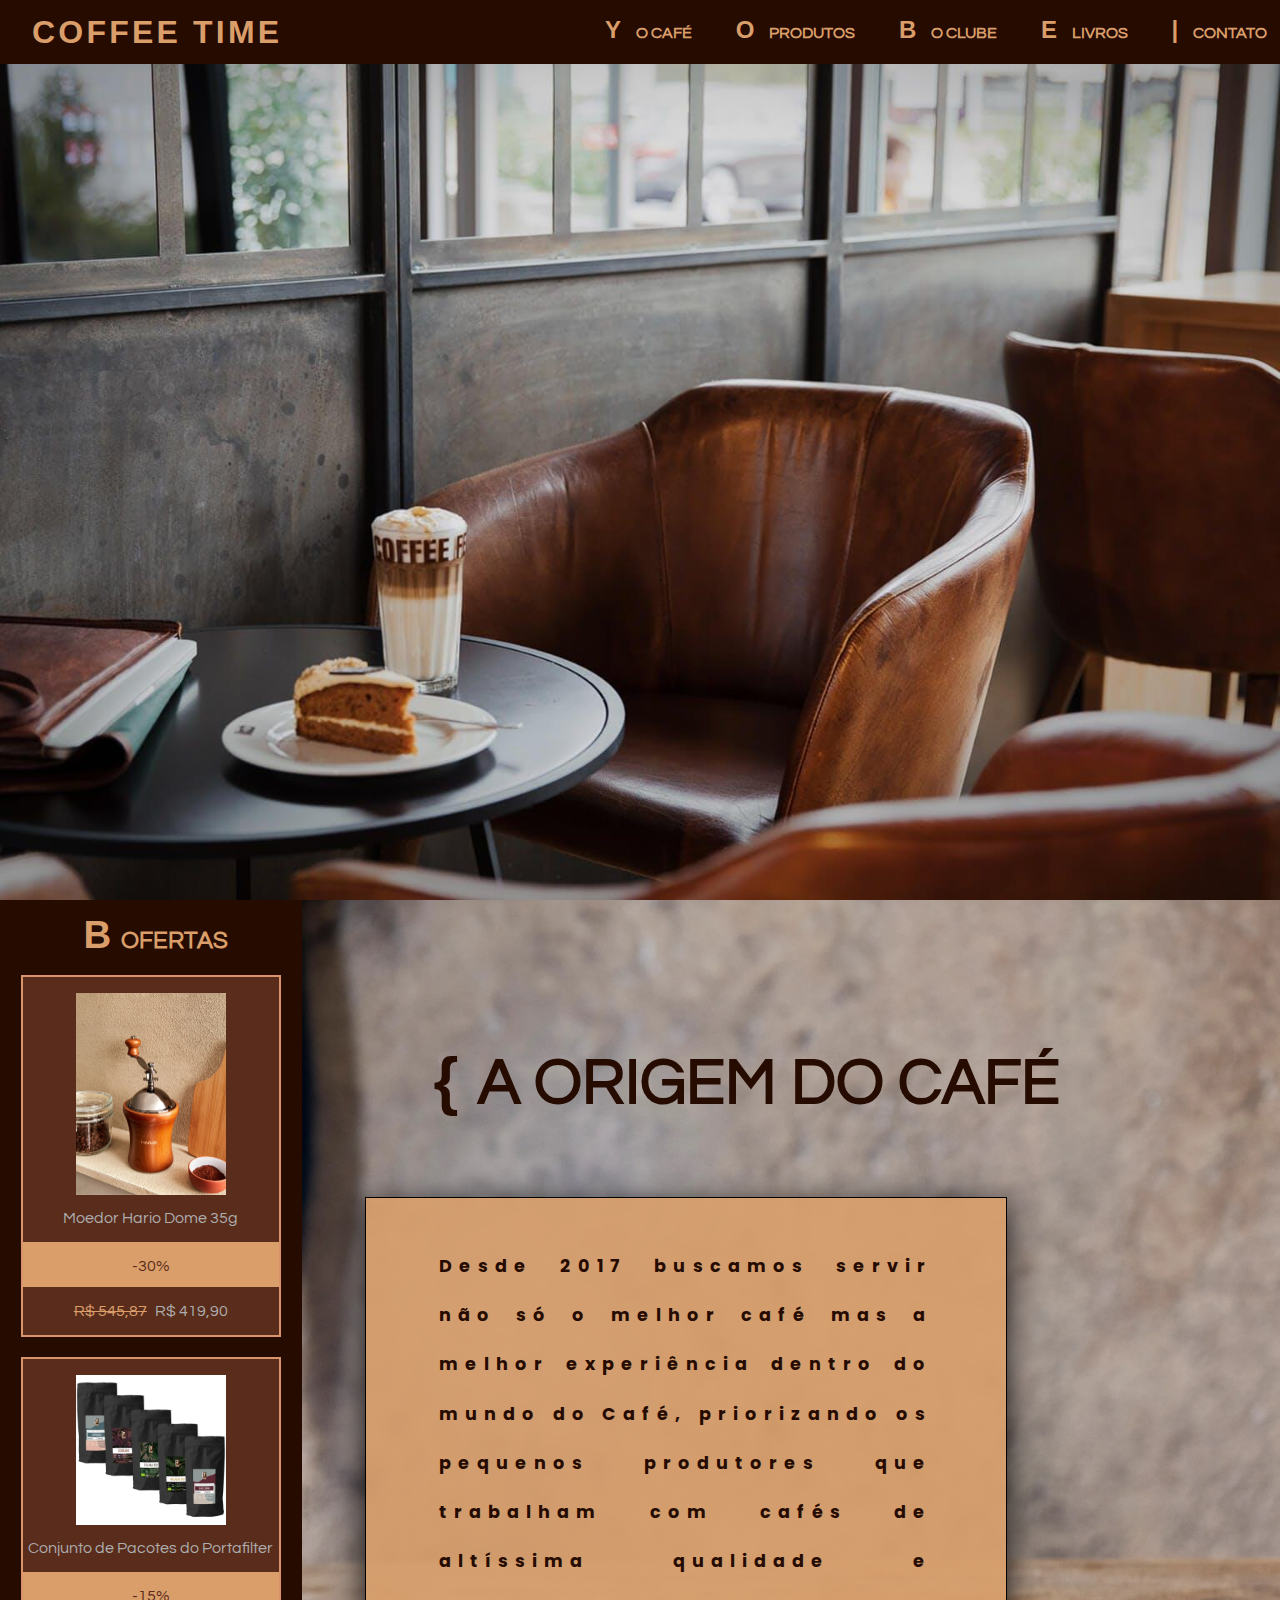
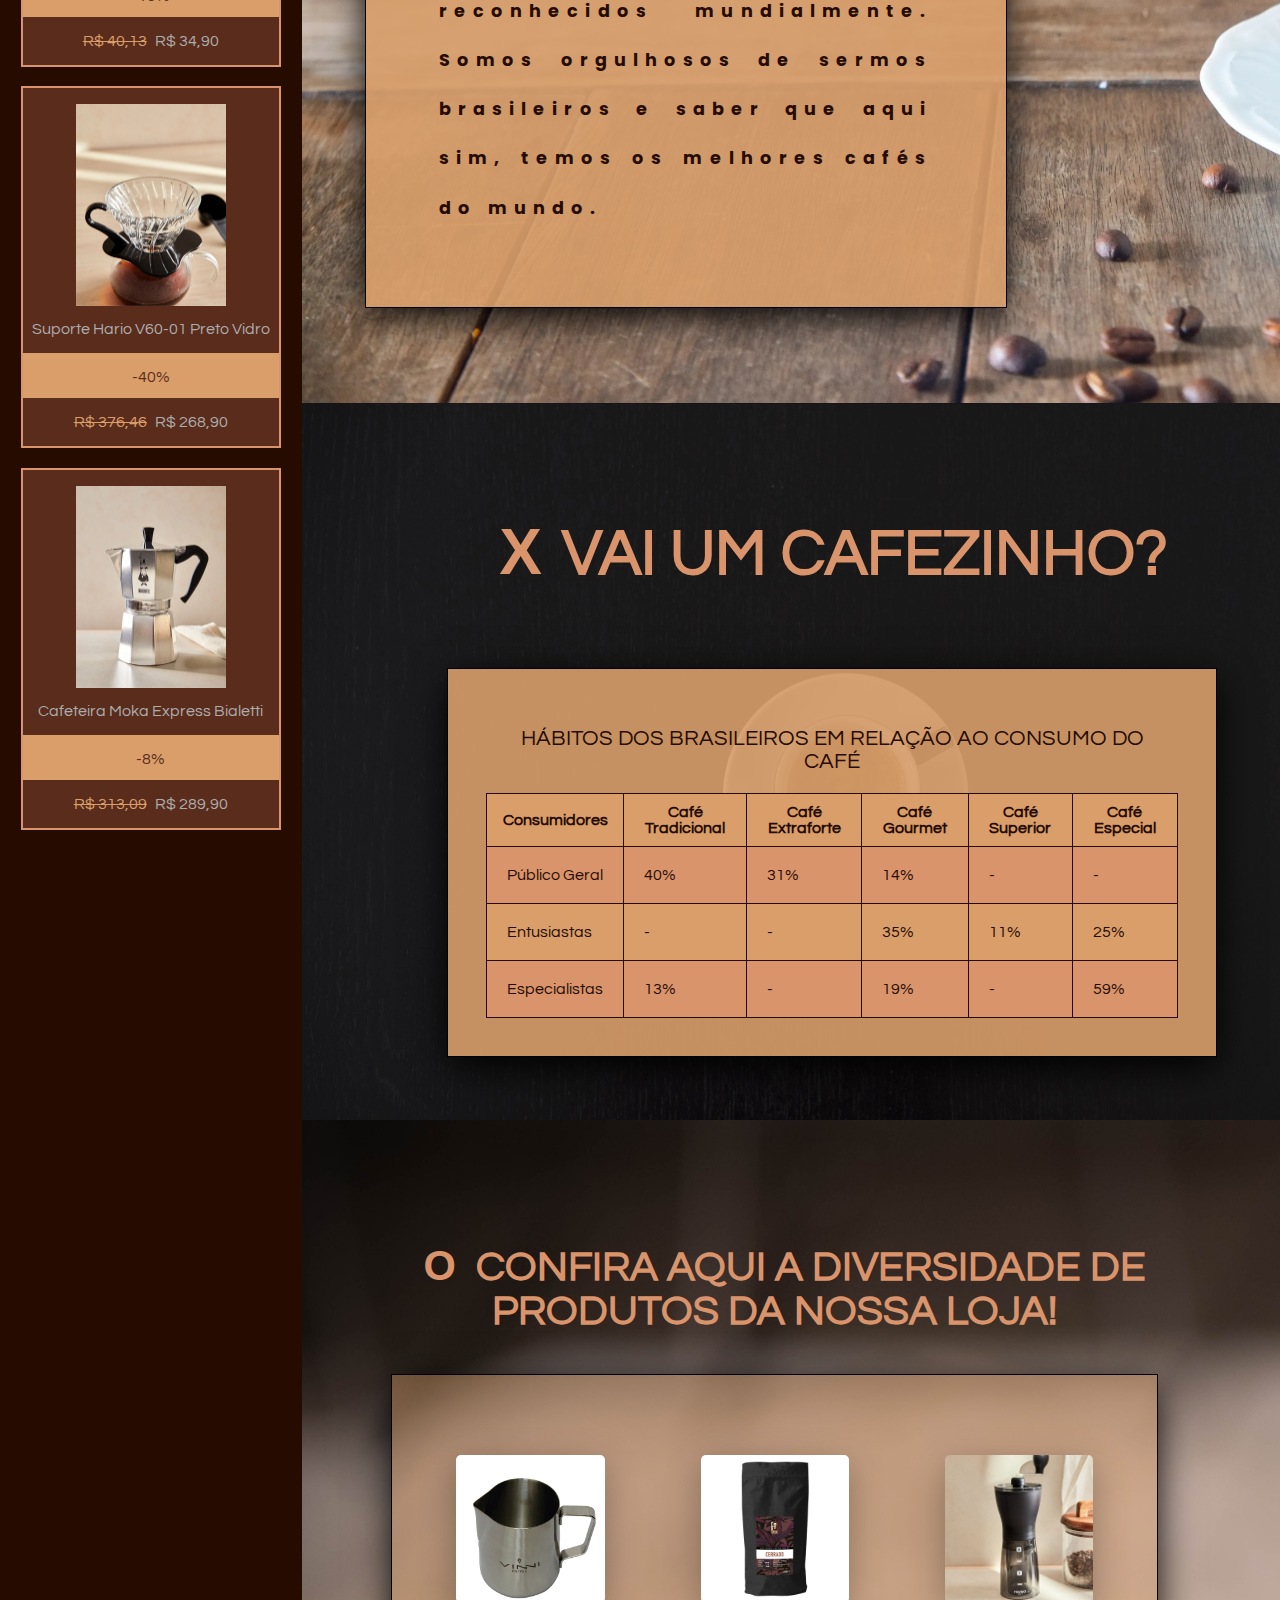
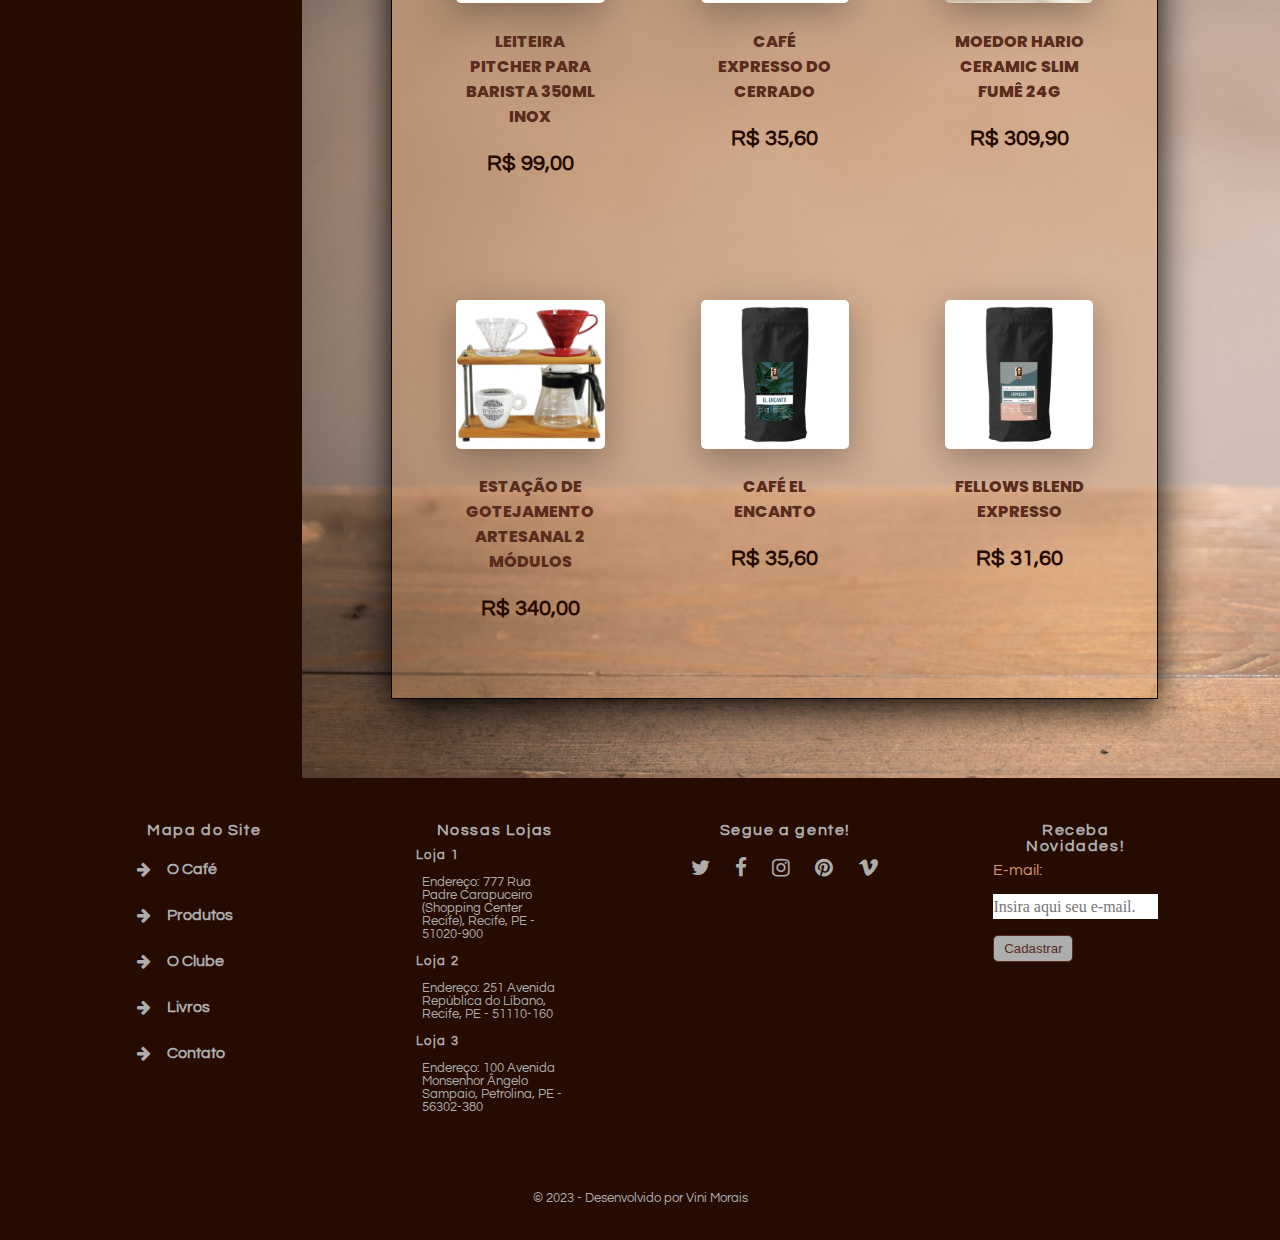
<file: index.html>
<!DOCTYPE html>
<html lang="pt-BR">
  <head>
    <meta charset="UTF-8" />
    <meta name="viewport" content="width=device-width, initial-scale=1.0" />
    <title>Coffee Time</title>
    <link rel="stylesheet" href="styles.css" />
    <link rel="stylesheet" href="responsive.css" />
    <link
      rel="stylesheet"
      href="https://stackpath.bootstrapcdn.com/font-awesome/4.7.0/css/font-awesome.min.css"
    />
  </head>
  <body>
    <header>
      <nav>
        <a href="#banner"><h1>Coffee Time</h1></a>
        <ul>
          <li>
            <a href="/index.html#TheCoffee"><span>Y</span>O Café</a>
          </li>
          <li>
            <a href="/index.html#Products"><span>O</span>Produtos</a>
          </li>
          <li>
            <a href="/club.html"><span>B</span>O Clube</a>
          </li>
          <li>
            <a href="/books.html"><span>E</span>Livros</a>
          </li>
          <li>
            <a href="/contact.html"><span>|</span>Contato</a>
          </li>
        </ul>
      </nav>
    </header>
    <section id="banner">
      <img
        src="/img/bg/coffee5.jpeg"
        alt="Grãos de café na saca e uma xícara branca de café ao lado."
      />
    </section>
    <main>
      <aside>
        <h2><span>B</span>Ofertas</h2>
        <article>
          <figure>
            <img
              src="/img/offers/07.webp"
              alt="Moedor Manual de Madeira e Metal e lâminas em cerâmica"
            />
            <figcaption>Moedor Hario Dome 35g</figcaption>
          </figure>
          <div class="tag">-30%</div>
          <div class="price">
            <span class="oldPrice">R$ 545,87</span>
            <span>R$ 419,90</span>
          </div>
        </article>
        <article>
          <figure>
            <img
              src="/img/offers/coffeepack01.jpg"
              alt="Pacote de 5 Cafés Especiais"
            />
            <figcaption>Conjunto de Pacotes do Portafilter</figcaption>
          </figure>
          <div class="tag">-15%</div>
          <div class="price">
            <span class="oldPrice">R$ 40,13</span>
            <span>R$ 34,90</span>
          </div>
        </article>
        <article>
          <figure>
            <img
              src="/img/offers/01.webp"
              alt="Suporte em vidro 100ml com detalhes em preto"
            />
            <figcaption>Suporte Hario V60-01 Preto Vidro</figcaption>
          </figure>
          <div class="tag">-40%</div>
          <div class="price">
            <span class="oldPrice">R$ 376,46</span>
            <span>R$ 268,90</span>
          </div>
        </article>
        <article>
          <figure>
            <img
              src="/img/offers/05.webp"
              alt="Clássica cafeteira Moka Corpo em Alumínio e Cabo em Nylon"
            />
            <figcaption>Cafeteira Moka Express Bialetti</figcaption>
          </figure>
          <div class="tag">-8%</div>
          <div class="price">
            <span class="oldPrice">R$ 313,09</span>
            <span>R$ 289,90</span>
          </div>
        </article>
      </aside>
      <div style="display: flex; flex-direction: column; align-items: center">
        <section class="TheCoffee" id="TheCoffee">
          <h2><span>{</span>A Origem do Café</h2>
          <article class="aCoffee">
            <p>
              Desde 2017 buscamos servir não só o melhor café mas a melhor
              experiência dentro do mundo do Café, priorizando os pequenos
              produtores que trabalham com cafés de altíssima qualidade e
              reconhecidos mundialmente. Somos orgulhosos de sermos brasileiros
              e saber que aqui sim, temos os melhores cafés do mundo.
            </p>
          </article>
        </section>
        <section class="TheCoffeeTwo">
          <h2><span>X</span>Vai um Cafezinho?</h2>
          <article class="aCoffee">
            <table class="CoffeeTable">
              <caption>
                Hábitos dos brasileiros em relação ao consumo do café
              </caption>
              <thead>
                <tr>
                  <th>Consumidores</th>
                  <th>Café Tradicional</th>
                  <th>Café Extraforte</th>
                  <th>Café Gourmet</th>
                  <th>Café Superior</th>
                  <th>Café Especial</th>
                </tr>
              </thead>
              <tbody>
                <tr>
                  <td>Público Geral</td>
                  <td>40%</td>
                  <td>31%</td>
                  <td>14%</td>
                  <td>-</td>
                  <td>-</td>
                </tr>
                <tr>
                  <td>Entusiastas</td>
                  <td>-</td>
                  <td>-</td>
                  <td>35%</td>
                  <td>11%</td>
                  <td>25%</td>
                </tr>
                <tr>
                  <td>Especialistas</td>
                  <td>13%</td>
                  <td>-</td>
                  <td>19%</td>
                  <td>-</td>
                  <td>59%</td>
                </tr>
              </tbody>

              <tbody></tbody>
            </table>
          </article>
        </section>
        <section id="Products">
          <h2>
            <span>O</span>Confira aqui a diversidade de produtos da nossa loja!
          </h2>
          <article class="aProducts">
            <figure>
              <img src="/img/products/022.webp" alt="" />
              <figcaption>Leiteira Pitcher Para Barista 350ml Inox</figcaption>
              <p>R$ 99,00</p>
            </figure>
            <figure>
              <img src="/img/products/coffeebag01.jpg" alt="" />
              <figcaption>Café expresso do Cerrado</figcaption>
              <p>R$ 35,60</p>
            </figure>
            <figure>
              <img src="/img/products/044.webp" alt="" />
              <figcaption>Moedor Hario Ceramic Slim Fumê 24g</figcaption>
              <p>R$ 309,90</p>
            </figure>
            <figure>
              <img src="/img/products/estacao.webp" alt="" />
              <figcaption>
                Estação de Gotejamento Artesanal 2 Módulos
              </figcaption>
              <p>R$ 340,00</p>
            </figure>
            <figure>
              <img src="/img/products/coffeebag02.jpg" alt="" />
              <figcaption>Café El Encanto</figcaption>
              <p>R$ 35,60</p>
            </figure>
            <figure>
              <img src="/img/products/coffeebag03.jpg" alt="" />
              <figcaption>Fellows Blend Expresso</figcaption>
              <p>R$ 31,60</p>
            </figure>
          </article>
        </section>
      </div>
    </main>
    <footer>
      <section>
        <article>
          <h2>Mapa do Site</h2>
          <ul>
            <li>
              <i class="fa fa-arrow-right" aria-hidden="true"></i>
              <a href="/index.html#TheCoffee">O Café</a>
            </li>
            <li>
              <i class="fa fa-arrow-right" aria-hidden="true"></i>
              <a href="/index.html#Products">Produtos</a>
            </li>
            <li>
              <i class="fa fa-arrow-right" aria-hidden="true"></i>
              <a href="/club.html">O Clube</a>
            </li>
            <li>
              <i class="fa fa-arrow-right" aria-hidden="true"></i>
              <a href="/books.html">Livros</a>
            </li>
            <li>
              <i class="fa fa-arrow-right" aria-hidden="true"></i>
              <a href="/contact.html">Contato</a>
            </li>
          </ul>
        </article>
        <article>
          <h2>Nossas Lojas</h2>
          <h3>Loja 1</h3>
          <p>
            Endereço: 777 Rua Padre Carapuceiro (Shopping Center Recife),
            Recife, PE - 51020-900
          </p>
          <h3>Loja 2</h3>
          <p>
            Endereço: 251 Avenida República do Líbano, Recife, PE - 51110-160
          </p>
          <h3>Loja 3</h3>
          <p>
            Endereço: 100 Avenida Monsenhor Ângelo Sampaio, Petrolina, PE -
            56302-380
          </p>
        </article>
        <article>
          <h2>Segue a gente!</h2>
          <ul class="media">
            <li class="mediaIcon">
              <a href="#" target="_blank" title="twitter"
                ><i class="fa fa-twitter"></i
              ></a>
            </li>
            <li class="mediaIcon">
              <a href="#" target="_blank" title="facebook"
                ><i class="fa fa-facebook"></i
              ></a>
            </li>
            <li class="mediaIcon">
              <a href="#" target="_blank" title="instagram"
                ><i class="fa fa-instagram"></i
              ></a>
            </li>
            <li class="mediaIcon">
              <a href="#" target="_blank" title="pinterest"
                ><i class="fa fa-pinterest"></i
              ></a>
            </li>
            <li class="mediaIcon">
              <a href="#" target="_blank" title="vimeo"
                ><i class="fa fa-vimeo"></i
              ></a>
            </li>
          </ul>
        </article>
        <article>
          <h2>Receba Novidades!</h2>
          <form action="">
            <label for="email">E-mail:</label>
            <input
              type="email"
              id="email"
              placeholder="Insira aqui seu e-mail."
              aria-describedby="button-submit"
            />
            <button type="submit">Cadastrar</button>
          </form>
        </article>
      </section>
      <section id="dev">
        <article>
          <p>
            &copy; 2023 - Desenvolvido por
            <a href="">Vini Morais</a>
          </p>
        </article>
      </section>
    </footer>
  </body>
</html>
</file>
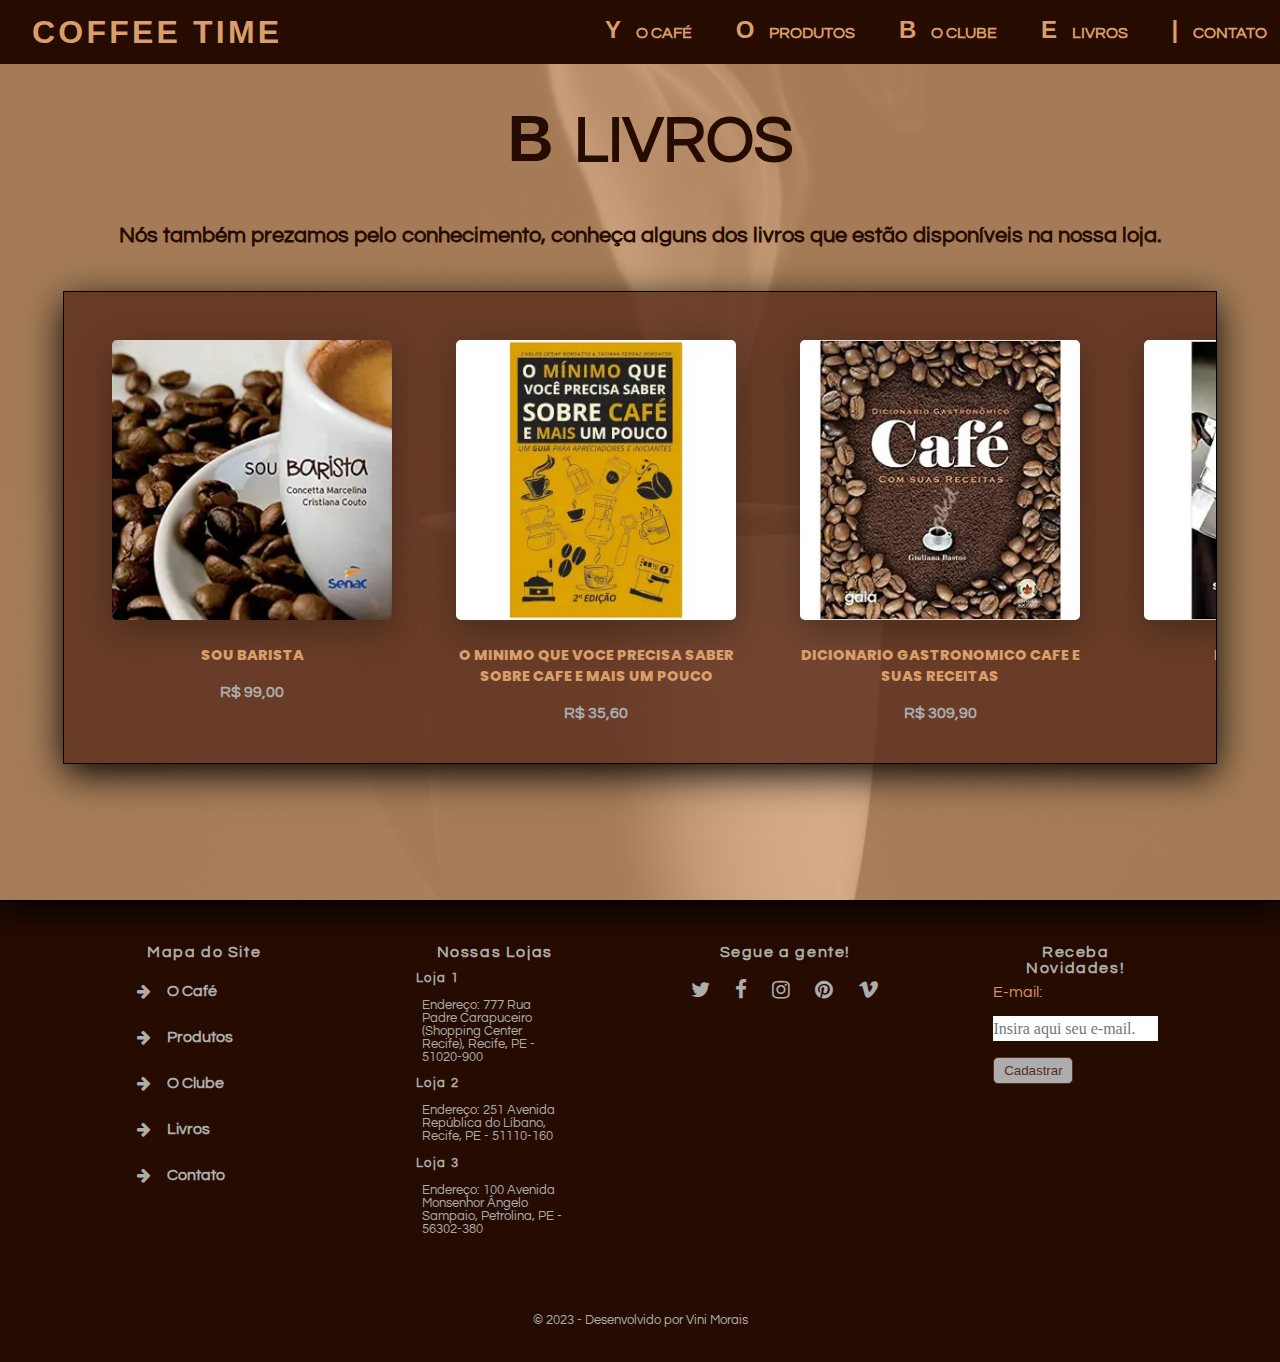
<file: books.html>
<!DOCTYPE html>
<html lang="pt-BR">
  <head>
    <meta charset="UTF-8" />
    <meta name="viewport" content="width=device-width, initial-scale=1.0" />
    <title>Coffee Time - Livros</title>
    <link rel="stylesheet" href="styles.css" />
    <link rel="stylesheet" href="responsive.css" />
    <link
      rel="stylesheet"
      href="https://stackpath.bootstrapcdn.com/font-awesome/4.7.0/css/font-awesome.min.css"
    />
  </head>
  <body>
    <header>
      <nav>
        <a href="/index.html"><h1>Coffee Time</h1></a>
        <ul>
          <li>
            <a href="/index.html#TheCoffee"><span>Y</span>O Café</a>
          </li>
          <li>
            <a href="/index.html#Products"><span>O</span>Produtos</a>
          </li>
          <li>
            <a href="/club.html"><span>B</span>O Clube</a>
          </li>
          <li>
            <a href="/books.html"><span>E</span>Livros</a>
          </li>
          <li>
            <a href="/contact.html"><span>|</span>Contato</a>
          </li>
        </ul>
      </nav>
    </header>
    <main>
      <section id="books">
        <article class="booksArticle">
          <h2><span>B</span>Livros</h2>
          <h4>
            Nós também prezamos pelo conhecimento, conheça alguns dos livros que
            estão disponíveis na nossa loja.
          </h4>
          <article class="aBooks">
            <figure>
              <img src="/img/books/01Livro-Sou-barista.webp" alt="" />
              <figcaption>Sou Barista</figcaption>
              <p>R$ 99,00</p>
            </figure>
            <figure>
              <img
                src="/img/books/02Livro-O-minimo-que-voce-precisa-saber-sobre-cafe-e-mais-um-pouco.webp"
                alt=""
              />
              <figcaption>
                O minimo que voce precisa saber sobre cafe e mais um pouco
              </figcaption>
              <p>R$ 35,60</p>
            </figure>
            <figure>
              <img
                src="/img/books/03Dicionario-Gastronomico-Cafe-e-suas-Receitas.webp"
                alt=""
              />
              <figcaption>
                Dicionario Gastronomico Cafe e suas Receitas
              </figcaption>
              <p>R$ 309,90</p>
            </figure>
            <figure>
              <img src="/img/books/04Livro-Loucos-por-Cafe.webp" alt="" />
              <figcaption>Loucos por Café</figcaption>
              <p>R$ 340,00</p>
            </figure>
            <figure>
              <img
                src="/img/books/05Livro-Cafe-com-design-A-arte-de-beber-cafe.webp"
                alt=""
              />
              <figcaption>
                Livro Cafe com design A arte de beber café
              </figcaption>
              <p>R$ 35,60</p>
            </figure>
            <figure>
              <img src="/img/books/06Livro-O-Sonho-do-Cafe.webp" alt="" />
              <figcaption>O Sonho do Café</figcaption>
              <p>R$ 31,60</p>
            </figure>
            <figure>
              <img src="/img/books/07Livro-Apaixonados-por-Cafe.webp" alt="" />
              <figcaption>Apaixonados por Café</figcaption>
              <p>R$ 31,60</p>
            </figure>
          </article>
        </article>
      </section>
    </main>
    <footer>
      <section>
        <article>
          <h2>Mapa do Site</h2>
          <ul>
            <li>
              <i class="fa fa-arrow-right" aria-hidden="true"></i>
              <a href="/index.html#TheCoffee">O Café</a>
            </li>
            <li>
              <i class="fa fa-arrow-right" aria-hidden="true"></i>
              <a href="/index.html#Products">Produtos</a>
            </li>
            <li>
              <i class="fa fa-arrow-right" aria-hidden="true"></i>
              <a href="/club.html">O Clube</a>
            </li>
            <li>
              <i class="fa fa-arrow-right" aria-hidden="true"></i>
              <a href="/books.html">Livros</a>
            </li>
            <li>
              <i class="fa fa-arrow-right" aria-hidden="true"></i>
              <a href="/contact.html">Contato</a>
            </li>
          </ul>
        </article>
        <article>
          <h2>Nossas Lojas</h2>
          <h3>Loja 1</h3>
          <p>
            Endereço: 777 Rua Padre Carapuceiro (Shopping Center Recife),
            Recife, PE - 51020-900
          </p>
          <h3>Loja 2</h3>
          <p>
            Endereço: 251 Avenida República do Líbano, Recife, PE - 51110-160
          </p>
          <h3>Loja 3</h3>
          <p>
            Endereço: 100 Avenida Monsenhor Ângelo Sampaio, Petrolina, PE -
            56302-380
          </p>
        </article>
        <article>
          <h2>Segue a gente!</h2>
          <ul class="media">
            <li class="mediaIcon">
              <a href="#" target="_blank" title="twitter"
                ><i class="fa fa-twitter"></i
              ></a>
            </li>
            <li class="mediaIcon">
              <a href="#" target="_blank" title="facebook"
                ><i class="fa fa-facebook"></i
              ></a>
            </li>
            <li class="mediaIcon">
              <a href="#" target="_blank" title="instagram"
                ><i class="fa fa-instagram"></i
              ></a>
            </li>
            <li class="mediaIcon">
              <a href="#" target="_blank" title="pinterest"
                ><i class="fa fa-pinterest"></i
              ></a>
            </li>
            <li class="mediaIcon">
              <a href="#" target="_blank" title="vimeo"
                ><i class="fa fa-vimeo"></i
              ></a>
            </li>
          </ul>
        </article>
        <article>
          <h2>Receba Novidades!</h2>
          <form action="">
            <label for="email">E-mail:</label>
            <input
              type="email"
              id="email"
              placeholder="Insira aqui seu e-mail."
              aria-describedby="button-submit"
            />
            <button type="submit">Cadastrar</button>
          </form>
        </article>
      </section>
      <section id="dev">
        <article>
          <p>
            &copy; 2023 - Desenvolvido por
            <a href="">Vini Morais</a>
          </p>
        </article>
      </section>
    </footer>
  </body>
</html>
</file>
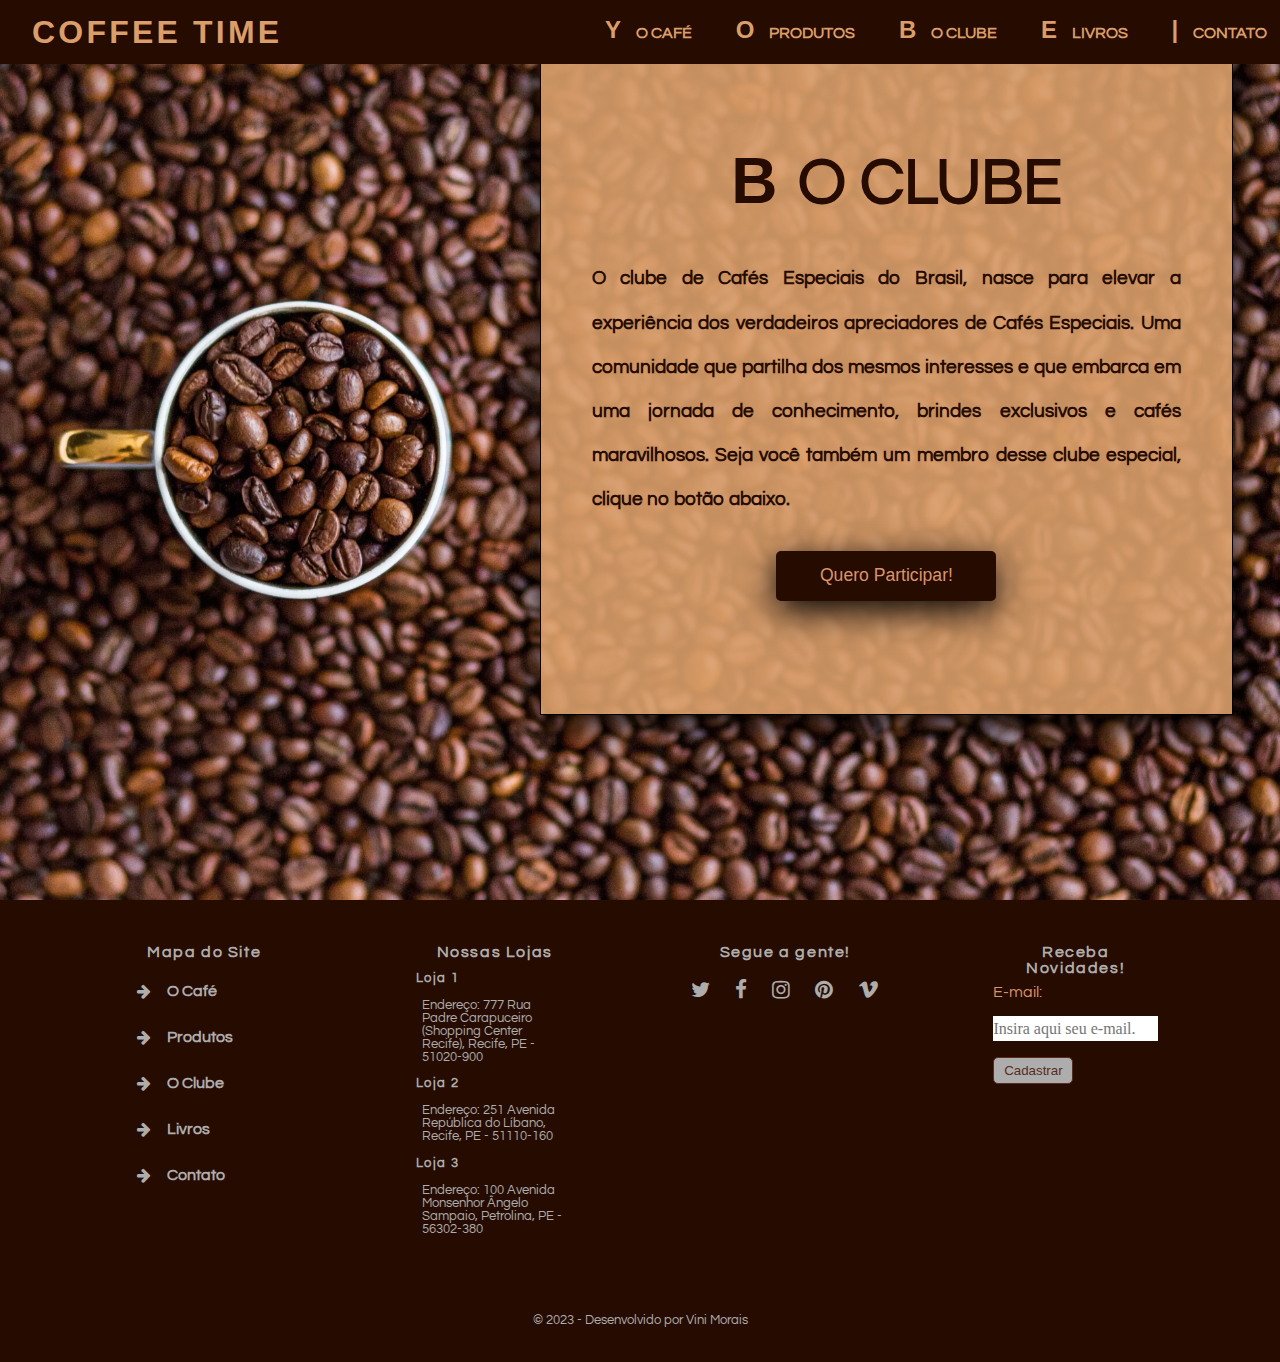
<file: club.html>
<!DOCTYPE html>
<html lang="pt-BR">
  <head>
    <meta charset="UTF-8" />
    <meta name="viewport" content="width=device-width, initial-scale=1.0" />
    <title>Coffee Time - O Clube</title>
    <link rel="stylesheet" href="styles.css" />
    <link rel="stylesheet" href="responsive.css" />
    <link
      rel="stylesheet"
      href="https://stackpath.bootstrapcdn.com/font-awesome/4.7.0/css/font-awesome.min.css"
    />
  </head>
  <body>
    <header>
      <nav>
        <a href="/index.html"><h1>Coffee Time</h1></a>
        <ul>
          <li>
            <a href="/index.html#TheCoffee"><span>Y</span>O Café</a>
          </li>
          <li>
            <a href="/index.html#Products"><span>O</span>Produtos</a>
          </li>
          <li>
            <a href="/club.html"><span>B</span>O Clube</a>
          </li>
          <li>
            <a href="/books.html"><span>E</span>Livros</a>
          </li>
          <li>
            <a href="/contact.html"><span>|</span>Contato</a>
          </li>
        </ul>
      </nav>
    </header>
    <main>
      <section id="club">
        <article class="clubArticle">
          <h2><span>B</span>O Clube</h2>
          <p>
            O clube de Cafés Especiais do Brasil, nasce para elevar a
            experiência dos verdadeiros apreciadores de Cafés Especiais. Uma
            comunidade que partilha dos mesmos interesses e que embarca em uma
            jornada de conhecimento, brindes exclusivos e cafés maravilhosos.
            Seja você também um membro desse clube especial, clique no botão
            abaixo.
          </p>
          <button>Quero Participar!</button>
        </article>
      </section>
    </main>
    <footer>
      <section>
        <article>
          <h2>Mapa do Site</h2>
          <ul>
            <li>
              <i class="fa fa-arrow-right" aria-hidden="true"></i>
              <a href="/index.html#TheCoffee">O Café</a>
            </li>
            <li>
              <i class="fa fa-arrow-right" aria-hidden="true"></i>
              <a href="/index.html#Products">Produtos</a>
            </li>
            <li>
              <i class="fa fa-arrow-right" aria-hidden="true"></i>
              <a href="/club.html">O Clube</a>
            </li>
            <li>
              <i class="fa fa-arrow-right" aria-hidden="true"></i>
              <a href="/books.html">Livros</a>
            </li>
            <li>
              <i class="fa fa-arrow-right" aria-hidden="true"></i>
              <a href="/contact.html">Contato</a>
            </li>
          </ul>
        </article>
        <article>
          <h2>Nossas Lojas</h2>
          <h3>Loja 1</h3>
          <p>
            Endereço: 777 Rua Padre Carapuceiro (Shopping Center Recife),
            Recife, PE - 51020-900
          </p>
          <h3>Loja 2</h3>
          <p>
            Endereço: 251 Avenida República do Líbano, Recife, PE - 51110-160
          </p>
          <h3>Loja 3</h3>
          <p>
            Endereço: 100 Avenida Monsenhor Ângelo Sampaio, Petrolina, PE -
            56302-380
          </p>
        </article>
        <article>
          <h2>Segue a gente!</h2>
          <ul class="media">
            <li class="mediaIcon">
              <a href="#" target="_blank" title="twitter"
                ><i class="fa fa-twitter"></i
              ></a>
            </li>
            <li class="mediaIcon">
              <a href="#" target="_blank" title="facebook"
                ><i class="fa fa-facebook"></i
              ></a>
            </li>
            <li class="mediaIcon">
              <a href="#" target="_blank" title="instagram"
                ><i class="fa fa-instagram"></i
              ></a>
            </li>
            <li class="mediaIcon">
              <a href="#" target="_blank" title="pinterest"
                ><i class="fa fa-pinterest"></i
              ></a>
            </li>
            <li class="mediaIcon">
              <a href="#" target="_blank" title="vimeo"
                ><i class="fa fa-vimeo"></i
              ></a>
            </li>
          </ul>
        </article>
        <article>
          <h2>Receba Novidades!</h2>
          <form action="">
            <label for="email">E-mail:</label>
            <input
              type="email"
              id="email"
              placeholder="Insira aqui seu e-mail."
              aria-describedby="button-submit"
            />
            <button type="submit">Cadastrar</button>
          </form>
        </article>
      </section>
      <section id="dev">
        <article>
          <p>
            &copy; 2023 - Desenvolvido por
            <a href="">Vini Morais</a>
          </p>
        </article>
      </section>
    </footer>
  </body>
</html>
</file>
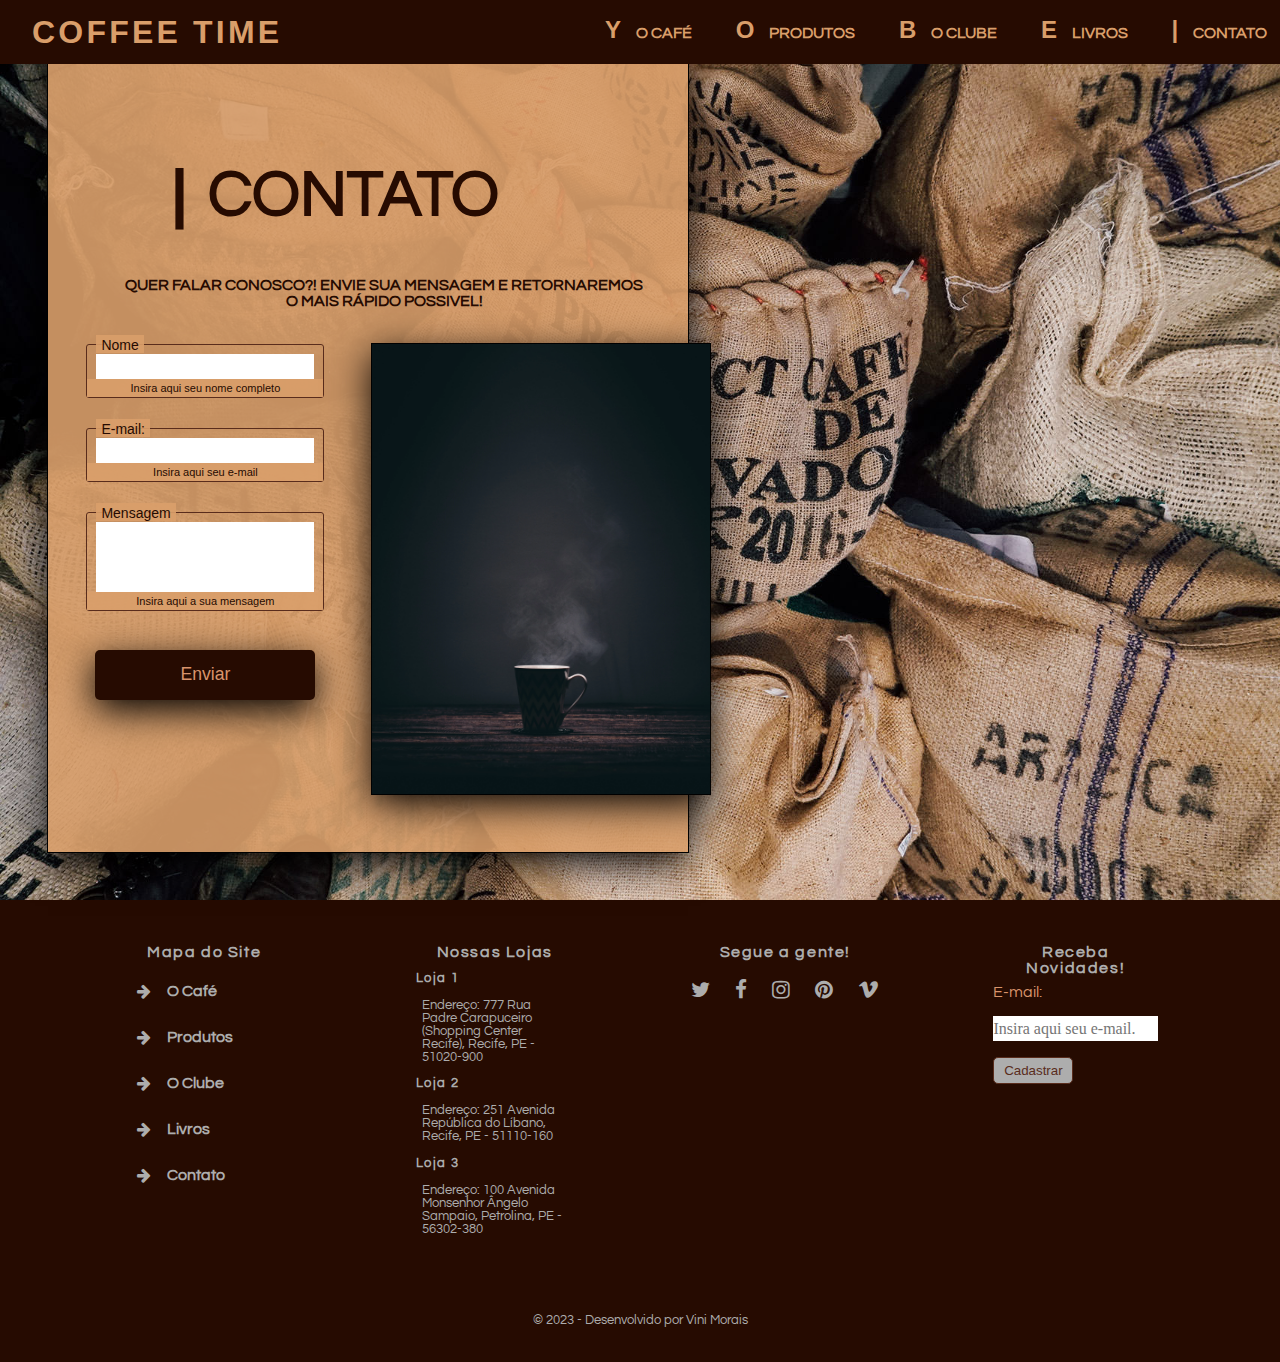
<file: contact.html>
<!DOCTYPE html>
<html lang="pt-BR">
  <head>
    <meta charset="UTF-8" />
    <meta name="viewport" content="width=device-width, initial-scale=1.0" />
    <title>Coffee Time - Contato</title>
    <link rel="stylesheet" href="styles.css" />
    <link rel="stylesheet" href="responsive.css" />
    <link
      rel="stylesheet"
      href="https://stackpath.bootstrapcdn.com/font-awesome/4.7.0/css/font-awesome.min.css"
    />
  </head>
  <body>
    <header>
      <nav>
        <a href="/index.html"><h1>Coffee Time</h1></a>
        <ul>
          <li>
            <a href="/index.html#TheCoffee"><span>Y</span>O Café</a>
          </li>
          <li>
            <a href="/index.html#Products"><span>O</span>Produtos</a>
          </li>
          <li>
            <a href="/club.html"><span>B</span>O Clube</a>
          </li>
          <li>
            <a href="/books.html"><span>E</span>Livros</a>
          </li>
          <li>
            <a href="/contact.html"><span>|</span>Contato</a>
          </li>
        </ul>
      </nav>
    </header>
    <main>
      <section id="contact">
        <article class="contactArticle">
          <h2><span>|</span>Contato</h2>
          <h4>
            Quer falar conosco?! Envie sua mensagem e retornaremos o mais rápido
            possivel!
          </h4>
          <section class="contactContainer">
            <form id="contactForm">
              <ul>
                <li>
                  <label for="name">Nome</label>
                  <input type="text" id="name" name="name" />
                  <span>Insira aqui seu nome completo</span>
                </li>
                <li>
                  <label for="email">E-mail: </label>
                  <input type="email" id="email" name="email" />
                  <span>Insira aqui seu e-mail</span>
                </li>
                <li>
                  <label for="message">Mensagem</label>
                  <textarea name="message" id="message"></textarea>
                  <span>Insira aqui a sua mensagem</span>
                </li>
                <li><input type="button" id="submit" value="Enviar" /></li>
              </ul>
            </form>
            <article>
              <img src="/img/bg/05.webp" alt="" />
            </article>
          </section>
        </article>
      </section>
    </main>
    <footer>
      <section>
        <article>
          <h2>Mapa do Site</h2>
          <ul>
            <li>
              <i class="fa fa-arrow-right" aria-hidden="true"></i>
              <a href="/index.html#TheCoffee">O Café</a>
            </li>
            <li>
              <i class="fa fa-arrow-right" aria-hidden="true"></i>
              <a href="/index.html#Products">Produtos</a>
            </li>
            <li>
              <i class="fa fa-arrow-right" aria-hidden="true"></i>
              <a href="/club.html">O Clube</a>
            </li>
            <li>
              <i class="fa fa-arrow-right" aria-hidden="true"></i>
              <a href="/books.html">Livros</a>
            </li>
            <li>
              <i class="fa fa-arrow-right" aria-hidden="true"></i>
              <a href="/contact.html">Contato</a>
            </li>
          </ul>
        </article>
        <article>
          <h2>Nossas Lojas</h2>
          <h3>Loja 1</h3>
          <p>
            Endereço: 777 Rua Padre Carapuceiro (Shopping Center Recife),
            Recife, PE - 51020-900
          </p>
          <h3>Loja 2</h3>
          <p>
            Endereço: 251 Avenida República do Líbano, Recife, PE - 51110-160
          </p>
          <h3>Loja 3</h3>
          <p>
            Endereço: 100 Avenida Monsenhor Ângelo Sampaio, Petrolina, PE -
            56302-380
          </p>
        </article>
        <article>
          <h2>Segue a gente!</h2>
          <ul class="media">
            <li class="mediaIcon">
              <a href="#" target="_blank" title="twitter"
                ><i class="fa fa-twitter"></i
              ></a>
            </li>
            <li class="mediaIcon">
              <a href="#" target="_blank" title="facebook"
                ><i class="fa fa-facebook"></i
              ></a>
            </li>
            <li class="mediaIcon">
              <a href="#" target="_blank" title="instagram"
                ><i class="fa fa-instagram"></i
              ></a>
            </li>
            <li class="mediaIcon">
              <a href="#" target="_blank" title="pinterest"
                ><i class="fa fa-pinterest"></i
              ></a>
            </li>
            <li class="mediaIcon">
              <a href="#" target="_blank" title="vimeo"
                ><i class="fa fa-vimeo"></i
              ></a>
            </li>
          </ul>
        </article>
        <article>
          <h2>Receba Novidades!</h2>
          <form action="">
            <label for="email">E-mail:</label>
            <input
              type="email"
              id="email"
              placeholder="Insira aqui seu e-mail."
              aria-describedby="button-submit"
            />
            <button type="submit">Cadastrar</button>
          </form>
        </article>
      </section>
      <section id="dev">
        <article>
          <p>
            &copy; 2023 - Desenvolvido por
            <a href="">Vini Morais</a>
          </p>
        </article>
      </section>
    </footer>
  </body>
</html>
</file>
<file: styles.css>
@import url("https://fonts.googleapis.com/css2?family=Questrial&display=swap");
@import url("https://fonts.googleapis.com/css2?family=Poppins:wght@700;800;900&display=swap");
@import url("https://fonts.cdnfonts.com/css/gabo-drive");
@import url("https://fonts.cdnfonts.com/css/coffee-icons");

* {
  margin: 0;
  padding: 0;
  box-sizing: border-box;
}

html {
  scroll-behavior: smooth;
}

body {
  font-family: "Questrial", sans-serif;
  height: 100vh;
  font-size: 1em;
}

ul,
ol {
  list-style: none;
}

a,
a:hover,
a:visited {
  text-decoration: none;
  color: inherit;
}

header nav {
  position: fixed;
  width: 100%;
  display: flex;
  align-items: center;
  justify-content: space-between;
  line-height: 3em;
  background-color: #260b01;
  text-align: end;
}

header nav h1 {
  padding: 0.1em 1em 0.1em 1em;
  font-family: "Gabo Drive", sans-serif;
  font-size: 1.4em;
  text-align: center;
  text-transform: uppercase;
  letter-spacing: 0.1em;
  color: #d99e6a;
  transition: ease-in-out, 0.3s;
}

header nav h1:hover {
  transform: scale(1.1);
  color: #adadad;
}

nav ul li {
  display: inline-flex;
  text-align: center;
  font-weight: 700;
  text-transform: uppercase;
  text-decoration: none;
  color: #d99e6a;
}

nav ul li a {
  padding: 0.4em 0.8em 0.4em 0.8em;
}

nav ul li a:hover {
  background-color: #d99e6a;
  color: #592c1c;
  transition: ease-in-out, 0.4s;
}

nav ul li span {
  padding: 15px;
  font-family: "coffee icons", sans-serif;
  font-size: 1.5em;
  text-align: center;
}

#banner {
  height: 100vh;
  width: 100%;
  background-color: #adadad;
}

#banner img {
  height: 100vh;
  width: 100%;
  object-fit: cover;
}

main {
  display: flex;
  background-color: #260b01;
}

main aside {
  float: left;
  display: flex;
  flex-direction: column;
  align-items: center;
  padding: 0.7em;
  width: 30vw;
  height: fit-content;
  line-height: 3em;
  background-color: #260b01;
}

main aside h2 span {
  padding: 10px;
  font-family: "coffee icons", sans-serif;
  font-size: 1.6em;
  text-align: center;
  text-transform: none;
}

main aside h2 {
  text-transform: uppercase;
  color: #d99e6a;
}

main aside article {
  margin: 0.6em;
  display: flex;
  flex-direction: column;
  align-items: center;
  justify-content: space-around;
  width: 260px;
  background-color: #592c1c;
  color: #adadad;
  border: solid 2px;
  border-color: #d9946c;
  text-align: center;
}

main aside article figure img {
  width: 7vw;
  min-width: 150px;
  margin-top: 1em;
  cursor: pointer;
  transition: ease-in-out 0.2s;
}

main aside article figure img:hover {
  transform: scale(1.05);
}

main aside article figure figcaption {
  margin-top: -20px;
}

.tag {
  width: 100%;
  height: 45px;
  font-size: 1em;
  background-color: #d99e6a;
  color: #592c1c;
  text-align: center;
}

.oldPrice {
  text-decoration: line-through;
  color: #d99e6a;
  padding-right: 5px;
}

.TheCoffee {
  padding: 5em 5em 5em 3em;
  width: 100%;
  height: fit-content;
  display: flex;
  flex-direction: column;
  align-items: start;
  justify-content: center;
  background-image: url(/img/bg/coffee3.webp);
  background-size: cover;
  background-position: left;
}

.TheCoffee h2 {
  padding: 1em;
  color: #260b01;
  font-size: 4em;
  font-weight: 800;
  text-align: center;
  text-transform: uppercase;
}

.TheCoffee span {
  padding: 20px;
  font-family: "coffee icons", sans-serif;
  font-size: 1em;
  text-align: center;
  text-transform: none;
}

.aCoffee {
  padding: 2.4em;
  margin: 1em;
  display: flex;
  flex-direction: column;
  width: 50vw;
  background-color: rgba(217, 158, 106, 0.9);
  color: #260b01;
  box-shadow: rgba(0, 0, 0, 1) 0px 10px 36px 0px,
    rgba(0, 0, 0, 1) 0px 0px 0px 1px;
}

.aCoffee p {
  padding: 0.3em 2em 2em 2em;
  font-family: "Poppins", sans-serif;
  font-size: 1.1em;
  font-weight: 700;
  letter-spacing: 0.4em;
  line-height: 2.8em;
  text-align: justify;
}

.TheCoffeeTwo {
  padding: 3em 3em 3em 1em;
  width: 100%;
  height: fit-content;
  display: flex;
  flex-direction: column;
  align-items: end;
  justify-content: center;
  background-image: url(/img/bg/01.webp);
  background-size: cover;
  background-position: left;
}

.TheCoffeeTwo h2 {
  padding: 1em;
  color: #d9946c;
  font-size: 4em;
  font-weight: 800;
  text-align: center;
  text-transform: uppercase;
}

.TheCoffeeTwo span {
  padding: 20px;
  font-family: "coffee icons", sans-serif;
  font-size: 1em;
  text-align: center;
  text-transform: none;
}

.TheCoffeeTwo .aCoffee {
  display: flex;
  flex-direction: column;
  align-items: start;
  width: 60vw;
  overflow-x: scroll;
}

.CoffeeTable {
  margin: 0;
  padding: 0;
  width: 100%;
  border-collapse: collapse;
  border: 1px solid #260b01;
}

.CoffeeTable caption {
  padding: 20px;
  font-size: 1.4em;
  text-transform: uppercase;
}

.CoffeeTable th {
  padding: 10px;
  border: 1px solid #260b01;
  background-color: #d99e6a;
  font-size: 1em;
}

.CoffeeTable tr:nth-child(odd) {
  background-color: #d9946c;
}

.CoffeeTable tr:nth-child(even) {
  background-color: #d99e6a;
}

.CoffeeTable tr,
td {
  padding: 20px;
  font-size: 1em;
  border: 1px solid #260b01;
}

#Products {
  padding: 5em 5em 5em 3em;
  width: 100%;
  height: fit-content;
  display: flex;
  flex-direction: column;
  align-items: center;
  justify-content: center;
  background-image: url(/img/bg/04.jpg);
  background-size: cover;
  background-position: left;
}

#Products h2 {
  padding: 1em;
  color: #d9946c;
  font-size: 2.6em;
  font-weight: 800;
  text-align: center;
  text-transform: uppercase;
}

#Products span {
  padding: 20px;
  font-family: "coffee icons", sans-serif;
  font-size: 1em;
  text-align: center;
  text-transform: none;
}

.aProducts {
  padding: 1em;
  max-width: 90%;
  display: grid;
  grid-template-columns: 33.333% 33.333% 33.333%;
  background-color: rgba(217, 158, 106, 0.4);
  color: #260b01;
  box-shadow: rgba(0, 0, 0, 1) 0px 10px 36px 0px,
    rgba(0, 0, 0, 1) 0px 0px 0px 1px;
}

.aProducts figure {
  padding: 3em;
  display: flex;
  flex-direction: column;
  align-items: center;
}

.aProducts img {
  margin: 1em;
  display: block;
  max-width: 100%;
  height: auto;
  border-radius: 5px;
  box-shadow: rgba(0, 0, 0, 0.3) 0px 10px 36px 0px;
  transition: ease-in-out 0.2s;
}

.aProducts img:hover {
  transform: scale(1.05);
}

.aProducts figcaption {
  padding: 0.6em;
  color: #592c1c;
  font-family: "Poppins", sans-serif;
  font-size: 1em;
  font-weight: 800;
  text-align: center;
  text-transform: uppercase;
}

.aProducts p {
  padding: 0.6em;
  color: #260b01;
  font-size: 1.4em;
  font-weight: 800;
  text-align: center;
  text-transform: uppercase;
}

footer {
  padding: 1em;
  display: flex;
  flex-direction: column;
  width: 100%;
  bottom: 0;
  left: 0;
  background-color: #260b01;
  color: #d9946c;
}

footer section {
  display: flex;
  align-items: start;
  justify-content: space-evenly;
}

footer article {
  padding: 20px;
  display: flex;
  flex-direction: column;
  align-items: left;
  width: 16vw;
}

footer article h2 {
  padding: 0.5em;
  font-size: 1em;
  text-align: center;
  letter-spacing: 0.1em;
  color: #adadad;
  transition: ease-in-out, 0.3s;
}

footer article a h2:hover {
  color: #d99e6a;
  transition: ease-in-out, 0.3s;
  transform: scale(1.1);
}

footer article h3 {
  padding: 0.3em;
  font-size: 0.8em;
  text-align: left;
  letter-spacing: 0.1em;
  color: #adadad;
  transition: ease-in-out, 0.3s;
}

footer article p {
  padding: 10px;
  font-size: 0.8em;
  color: #adadad;
}

footer ul li {
  padding: 15px;
  display: flex;
  flex-direction: row;
  text-align: left;
  font-weight: bolder;
  color: #adadad;
  transition: ease-in-out, 0.4s;
}

footer ul li a {
  padding-left: 1em;
}

footer ul li:hover {
  color: #d9946c;
  transform: scale(1.1);
}

footer ul li a:focus {
  text-decoration: underline;
}

.media {
  display: flex;
  justify-content: center;
}

.mediaIcon {
  padding: 0.2em;
  font-size: 1.3em;
}

.media li a {
  padding: 0.4em;
  color: #adadad;
}

.media li a:hover {
  color: #d9946c;
  transition: ease-in-out, 0.4s;
  transform: scale(1.1);
}

footer form {
  display: flex;
  flex-direction: column;
  align-items: start;
}

footer form input {
  margin: 1em 0 1em 0;
  width: 280px;
  height: 3vh;
}

footer form button {
  width: 80px;
  height: 3vh;
  background-color: #adadad;
  color: #592c1c;
  border: 1px solid #592c1c;
  border-radius: 5px;
}

footer form button:hover {
  background-color: #d9946c;
  color: #260b01;
  border: 1px solid #260b01;
  transition: ease-in-out, 0.4s;
  transform: scale(1.1);
}

#dev {
  display: flex;
  align-items: center;
  justify-content: center;
  width: 100%;
  height: 80px;
  text-align: center;
  padding-top: 30px;
}

#dev article {
  width: 380px;
}

#dev p a {
  color: #adadad;
  transition: ease-in-out, 0.4s;
}

#dev p a:hover {
  color: #d9946c;
}

/* Club Page*/

#club {
  padding: 3em;
  width: 100%;
  height: 100vh;
  display: flex;
  justify-content: end;
  background-image: url(/img/bg/03.webp);
  background-size: cover;
  background-position: left;
}

.clubArticle {
  padding: 2.4em;
  display: flex;
  flex-direction: column;
  align-items: center;
  width: 50vw;
  height: 80%;
  background-color: rgba(217, 158, 106, 0.9);
  color: #260b01;
  box-shadow: rgba(0, 0, 0, 1) 0px 10px 36px 0px,
    rgba(0, 0, 0, 1) 0px 0px 0px 1px;
}

.clubArticle h2 {
  padding: 1em 1em 0.3em 1em;
  color: #260b01;
  font-size: 4em;
  font-weight: 800;
  text-align: center;
  text-transform: uppercase;
}

.clubArticle span {
  padding: 20px;
  font-family: "coffee icons", sans-serif;
  font-size: 1em;
  text-align: center;
  text-transform: none;
}

.clubArticle p {
  padding: 1em;
  font-size: 1.4em;
  font-weight: 700;
  line-height: 2.6em;
  text-align: justify;
}

.clubArticle button {
  width: 220px;
  height: 50px;
  font-family: "Gabo Drive", sans-serif;
  font-size: 1.1em;
  text-align: center;
  background-color: #260b01;
  color: #d9946c;
  border: none;
  border-radius: 5px;
  box-shadow: rgba(0, 0, 0, 1) 0px 10px 36px 0px;
  transition: ease-in-out 0.4s;
}

.clubArticle button:hover {
  cursor: pointer;
  background-color: #d99e6a;
  color: #592c1c;
  transform: scale(1.1);
}

/* Books Page*/

#books {
  width: 100%;
  height: 100vh;
  display: flex;
  align-items: center;
  justify-content: center;
  background-image: url(/img/bg/02.webp);
  background-size: cover;
  background-position: right;
}

#books h2 {
  padding: 1em 1em 0.4em 1em;
  color: #260b01;
  font-size: 4em;
  font-weight: 800;
  text-align: center;
  text-transform: uppercase;
}

#books span {
  padding: 20px;
  font-family: "coffee icons", sans-serif;
  font-size: 1em;
  text-align: center;
  text-transform: none;
}

#books h4 {
  padding: 1em 1em 2em 1em;
  color: #260b01;
  font-size: 1.4em;
  font-weight: 800;
  text-align: center;
}

.booksArticle {
  padding: 2.4em;
  display: flex;
  flex-direction: column;
  align-items: center;
  width: 100vw;
  height: 100vh;
  background-color: rgba(217, 158, 106, 0.7);
  color: #260b01;
  box-shadow: rgba(0, 0, 0, 1) 0px 10px 36px 0px,
    rgba(0, 0, 0, 1) 0px 0px 0px 1px;
}

.aBooks {
  padding: 1em;
  width: 90vw;
  display: flex;
  align-items: start;
  background-color: rgba(89, 44, 28, 0.8);
  color: #260b01;
  box-shadow: rgba(0, 0, 0, 1) 0px 10px 36px 0px,
    rgba(0, 0, 0, 1) 0px 0px 0px 1px;
  overflow-x: scroll;
}

.aBooks figure {
  padding: 1em;
  display: flex;
  flex-direction: column;
  align-items: center;
  justify-content: start;
}

.aBooks img {
  margin: 1em;
  display: block;
  max-width: 280px;
  height: auto;
  border-radius: 5px;
  box-shadow: rgba(0, 0, 0, 0.3) 0px 10px 36px 0px;
  transition: ease-in-out 0.2s;
}

.aBooks img:hover {
  transform: scale(1.05);
}

.aBooks figcaption {
  padding: 0.6em;
  color: #d99e6a;
  font-family: "Poppins", sans-serif;
  font-size: 0.9em;
  font-weight: 800;
  text-align: center;
  text-transform: uppercase;
}

.aBooks p {
  padding: 0.6em;
  color: #adadad;
  font-size: 1em;
  font-weight: 800;
  text-align: center;
  text-transform: uppercase;
}

/* Contact Page*/

#contact {
  padding: 3em;
  width: 100%;
  height: 100vh;
  display: flex;
  justify-content: start;
  background-image: url(/img/bg/coffeebags.jpg);
  background-size: cover;
  background-position: left;
}

.contactArticle {
  padding: 2.4em;
  display: flex;
  flex-direction: column;
  align-items: flex-start;
  justify-content: space-around;
  width: 50vw;
  height: 100%;
  background-color: rgba(217, 158, 106, 0.9);
  color: #260b01;
  box-shadow: rgba(0, 0, 0, 1) 0px 10px 36px 0px,
    rgba(0, 0, 0, 1) 0px 0px 0px 1px;
}

.contactArticle h2 {
  padding: 1em 1em 0.3em 1em;
  color: #260b01;
  font-size: 4em;
  font-weight: 800;
  text-align: center;
  text-transform: uppercase;
}

.contactArticle h4 {
  padding: 1em 0 1.4em 2em;
  color: #260b01;
  font-size: 1em;
  font-weight: 800;
  text-align: center;
  text-transform: uppercase;
}

.contactArticle span {
  padding: 20px;
  font-family: "coffee icons", sans-serif;
  font-size: 1em;
  text-align: center;
  text-transform: none;
}

.contactArticle img {
  margin: 0em 0.4em 0.7em 3em;
  height: 50vh;
  box-shadow: rgba(0, 0, 0, 1) 0px 10px 36px 0px,
    rgba(0, 0, 0, 1) 0px 0px 0px 1px;
}

.contactContainer {
  width: 100%;
  display: flex;
  align-items: start;
  justify-content: space-evenly;
}

#contactForm ul {
  list-style: none;
  margin: 0;
}
#contactForm li {
  display: block;
  padding: 9px;
  border: 1px solid #592c1c;
  margin-bottom: 30px;
  border-radius: 3px;
}
#contactForm li:last-child {
  border: none;
  margin-bottom: 0px;
  text-align: center;
}
#contactForm li > label {
  display: block;
  float: left;
  margin-top: -19px;
  background: rgba(217, 158, 106, 0.9);
  height: 18px;
  padding: 2px 5px 2px 5px;
  color: #260b01;
  font-size: 14px;
  overflow: hidden;
  font-family: Arial, Helvetica, sans-serif;
}

#contactForm input[type="text"],
input[type="email"] {
  width: 100%;
  display: block;
  outline: none;
  border: none;
  height: 25px;
  line-height: 25px;
  font-size: 16px;
  padding: 0;
  font-family: Georgia, "Times New Roman", Times, serif;
}

#contactForm textarea {
  width: 100%;
  display: block;
  outline: none;
  border: none;
  height: 70px;
  line-height: 25px;
  font-size: 16px;
  padding: 0;
  font-family: Georgia, "Times New Roman", Times, serif;
}

#contactForm input[type="text"]:focus,
input[type="email"]:focus {
  width: 100%;
  display: block;
  outline: none;
  border: none;
  height: 25px;
  line-height: 25px;
  font-size: 16px;
  padding: 0;
  font-family: Georgia, "Times New Roman", Times, serif;
}

#contactForm textarea:focus {
  width: 100%;
  height: 70px;
  line-height: 25px;
  font-size: 16px;
  padding: 0;
  font-family: Georgia, "Times New Roman", Times, serif;
}

#contactForm li > span {
  background: rgba(217, 158, 106, 0.9);
  display: block;
  padding: 3px;
  margin: 0 -9px -9px -9px;
  text-align: center;
  color: #260b01;
  font-family: Arial, Helvetica, sans-serif;
  font-size: 11px;
}

#contactForm textarea {
  resize: none;
}

#contactForm input[type="button"] {
  width: 220px;
  height: 50px;
  font-family: "Gabo Drive", sans-serif;
  font-size: 1.1em;
  text-align: center;
  background-color: #260b01;
  color: #d9946c;
  border: none;
  border-radius: 5px;
  box-shadow: rgba(0, 0, 0, 1) 0px 10px 36px 0px;
  transition: ease-in-out 0.4s;
}

#contactForm input[type="button"]:hover {
  cursor: pointer;
  background-color: #d99e6a;
  color: #592c1c;
  transform: scale(1.1);
}
</file>
<file: responsive.css>
@media (max-width: 1900px) {
  .clubArticle {
    padding: 2em;
    width: 54vw;
    height: 74vh;
  }

  .clubArticle p {
    padding: 1em;
    font-size: 1.2em;
    font-weight: 700;
    line-height: 2.3em;
    text-align: justify;
  }

  .clubArticle button {
    margin-top: 10px;
  }
}

@media (min-width: 1200px) {
  header nav h1 {
    font-size: 2em;
  }
}

@media (max-width: 1200px) {
  nav ul li {
    font-size: 0.8em;
  }

  nav ul li a {
    padding: 0.4em 0.7em 0.4em 0.7em;
  }

  .TheCoffee {
    padding: 3em;
    align-items: center;
  }

  .TheCoffee h2 {
    padding: 0.8em;
    font-size: 3em;
  }

  .aCoffee {
    padding: 1em;
    width: 100%;
  }

  .aCoffee p {
    padding: 0.8;
    font-size: 0.8em;
    letter-spacing: 0.4em;
    line-height: 2.4em;
    text-align: justify;
  }

  .TheCoffeeTwo {
    padding: 1em;
    align-items: center;
  }

  .TheCoffeeTwo h2 {
    padding: 0.8em;
    font-size: 3em;
  }

  .TheCoffeeTwo span {
    padding: 10px;
    font-size: 1em;
  }

  .TheCoffeeTwo .aCoffee {
    padding: 10px;
    width: 490px;
  }

  #Products {
    padding: 3em;
  }

  #Products h2 {
    padding: 0.8em;
    font-size: 2.4em;
  }

  .aProducts {
    padding: 1em;
    width: 100%;
    display: flex;
    flex-direction: column;
  }

  .aProducts img {
    margin: 1em;
    display: block;
    max-width: 60%;
  }

  .aProducts figcaption {
    padding: 0.3em;
    font-size: 1.3em;
    font-weight: 800;
  }

  .aProducts p {
    padding: 0.3em;
    font-size: 1.4em;
    font-weight: 800;
  }

  footer article {
    padding: 10px;
    width: 300px;
  }

  footer article h2 {
    padding: 0.5em;
  }

  footer article h3 {
    padding: 0.3em;
  }

  footer form input {
    margin: 0.8em;
    width: 200px;
  }

  .media {
    display: inline-grid;
    grid-template-columns: 1fr 1fr 1fr;
    justify-content: center;
  }

  #club {
    padding: 1em;
    width: 100%;
    height: 100vh;
    justify-content: center;
  }
  
  .clubArticle {
    padding: 1em;
    width: 70vw;
    height: 90%;
  }
  
  .clubArticle h2 {
    padding: 1em;
    color: #260b01;
    font-size: 3em;
  }
  
  .clubArticle p {
    padding: 1em;
    font-size: 1.3em;
  }
  
  .clubArticle button {
    margin-top: 30px;
  }

  #contact {
    justify-content: center;
  }
  
  .contactArticle {
    padding: 1em;
    width: 72vw;
    height: 96%;
  }
  
  .contactArticle h2 {
    padding: 1em;
    color: #260b01;
    font-size: 3em;
  }
  
  .contactArticle h4 {
    padding: 0 0 1.4em 1.4em;
    font-size: 0.8em;
  }
}

@media (max-width: 786px) {
  header nav {
    display: flex;
    flex-direction: column;
    line-height: 2em;
  }

  nav ul {
    display: flex;
    flex-wrap: wrap;
    justify-content: center;
  }

  main {
    flex-direction: column;
  }

  main aside {
    width: 100vw;
  }

  main aside article figure img {
    width: 180px;
  }

  .tag {
    width: 100%;
    font-size: 1em;
  }

  .TheCoffee {
    padding: 2em;
    width: 100vw;
  }

  .TheCoffeeTwo .aCoffee {
    padding: 10px;
    width: 90vw;
  }

  #Products h2 {
    padding: 0.4em;
    font-size: 2em;
  }

  .aProducts {
    padding: 0.3em;
    width: 100%;
  }

  .aProducts img {
    margin: 0.4em;
    display: block;
    max-width: 84%;
  }

  .aProducts figcaption {
    padding: 0.3em;
    font-size: 1.1em;
    font-weight: 800;
  }

  .aProducts p {
    padding: 0.3em;
    font-size: 1.2em;
    font-weight: 800;
  }

  footer section {
    width: 100%;
    display: grid;
    grid-template-columns: 2fr 2fr;
  }

  footer article {
    padding: 0.5em;
    align-items: left;
    width: 100%;
  }

  footer article h2 {
    text-align: left;
  }

  .media {
    display: grid;
    grid-template-columns: 1fr 1fr;
    grid-template-rows: 1fr;
  }

  footer form input {
    margin: 0.5em;
    width: 180px;
  }

  .media {
    display: inline-flex;
    flex-wrap: wrap;
    justify-content: flex-start;
  }

  #dev {
    height: 100px;
  }

  #dev article {
    width: 300px;
  }
  
  .clubArticle {
    height: 94%;
  }
  
  .clubArticle h2 {
    padding: 1.9em 0.9em 0.1em 0.9em;
    font-size: 2.2em;
  }
  
  .clubArticle p {
    padding: 1em;
    font-size: 1.1em;
  }
  
  .clubArticle button {
    margin-top: 20px;
    width: 180px;
    height: 50px;
  font-size: 1em;
  }

  #contact {
    justify-content: center;
  }
  
  .contactArticle {
    width: 80vw;
    height: 98%;
  }
  
  .contactArticle h2 {
    padding: 1em;
    color: #260b01;
    font-size: 3em;
  }
  
  .contactArticle h4 {
    padding: 0 0 1.4em 1.4em;
    font-size: 0.8em;
  }

  .contactArticle img {
    display: none;
  }

  .contactContainer {
    justify-content: center;
  }
}

@media (max-width: 610px) {
  header nav {
    line-height: 1.6em;
  }
  nav ul li {
    font-size: 0.6em;
  }

  #club {
    padding: 0.4em;
    width: 100%;
    height: fit-content;
    justify-content: center;
  }
  
  .clubArticle {
    padding: 0.8em;
    width: 70vw;
    height: 90%;
  }
  
  .clubArticle h2 {
    padding: 2em 0.8em 0.4em 0.8em;
    color: #260b01;
    font-size: 3em;
  }
  
  .clubArticle p {
    padding: 0.8em;
    font-size: 1.1em;
  }
  
  .clubArticle button {
    margin-top: 30px;
  }

  .contactArticle {
    width: 90vw;
    height: 100%;
  }

  .contactArticle h2 {
    padding: 0.7em 0.5em 0 0;
    font-size: 2.4em;
  }

  .contactArticle h4 {
    padding: 1em;
    font-size: 1em;
  }

  #contactForm input[type="button"] {
    width: 200px;
    height: 40px;
    font-size: 1em;
    text-align: center;
  }
}

@media (max-width: 406px) {
  nav ul li a {
    padding: 0.3em 0.6em 0.3em 0.6em;
    font-size: 0.9em;
  }
}
</file>
